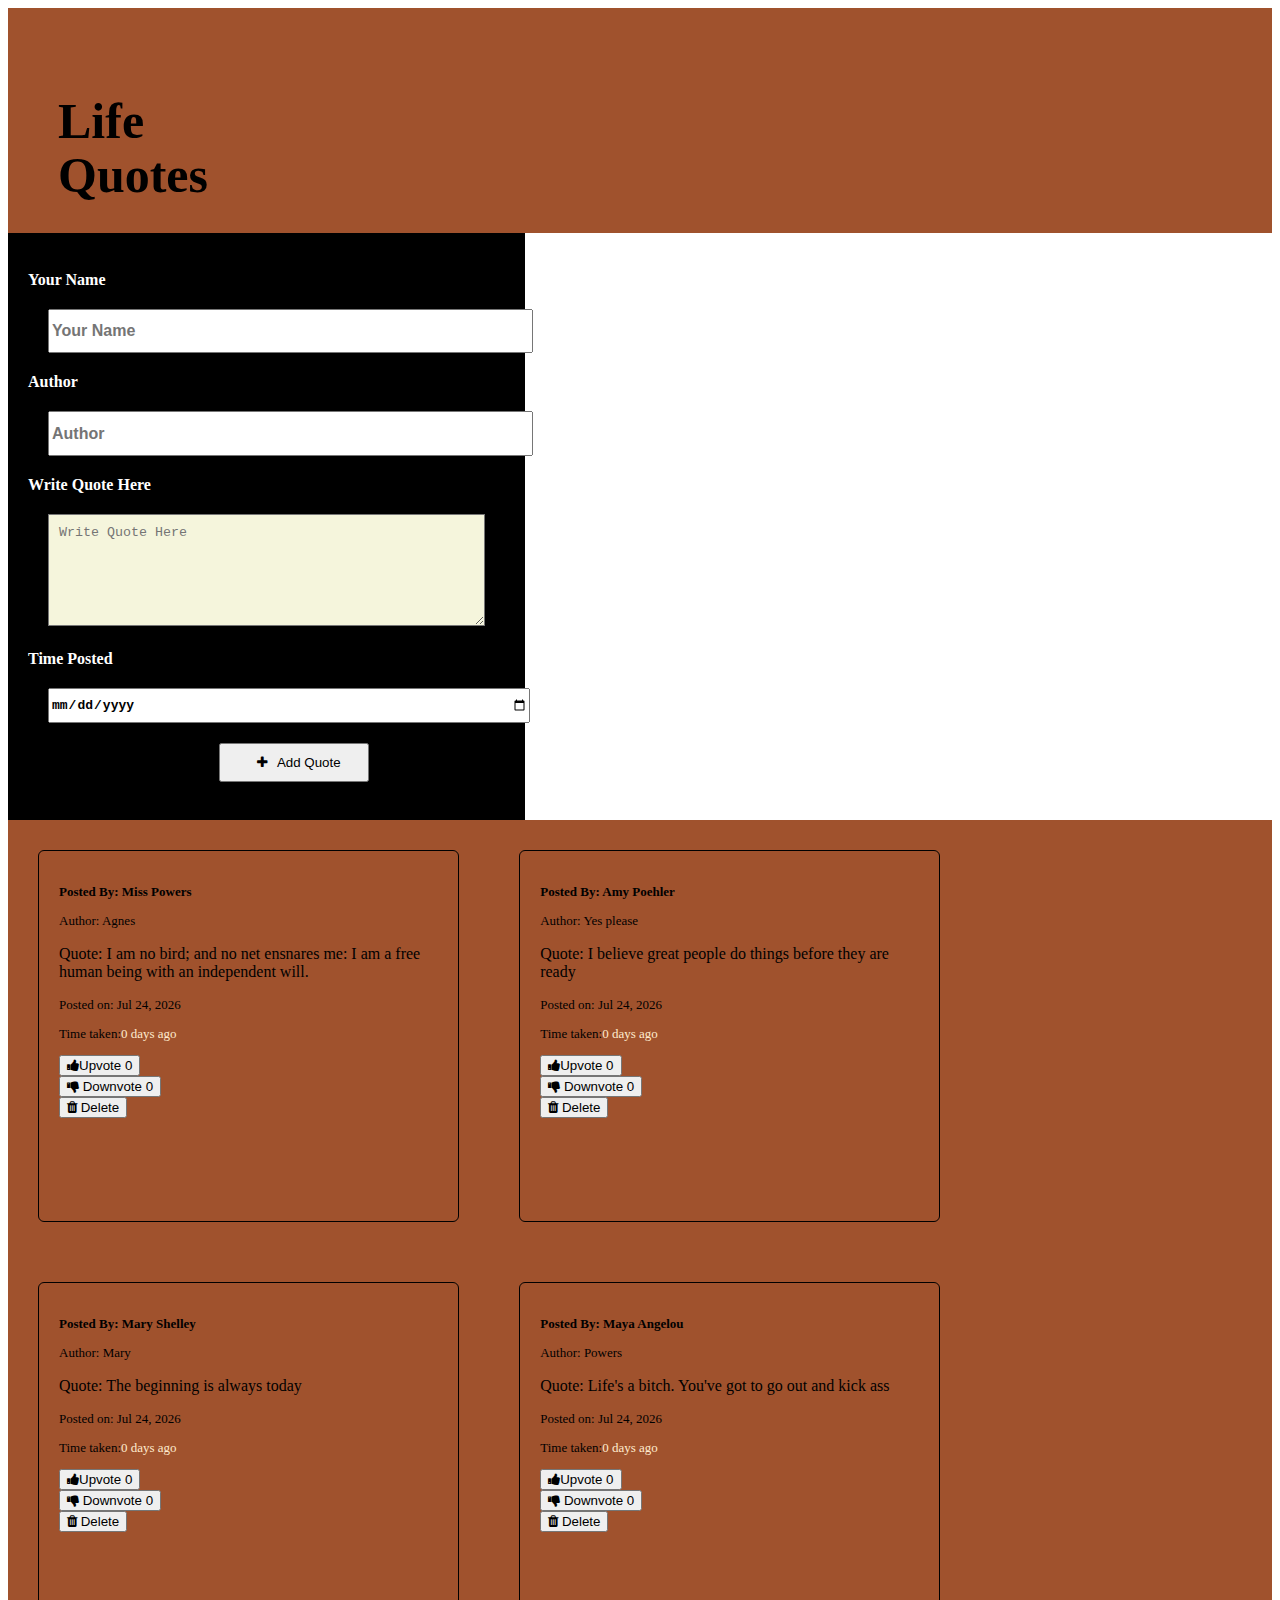
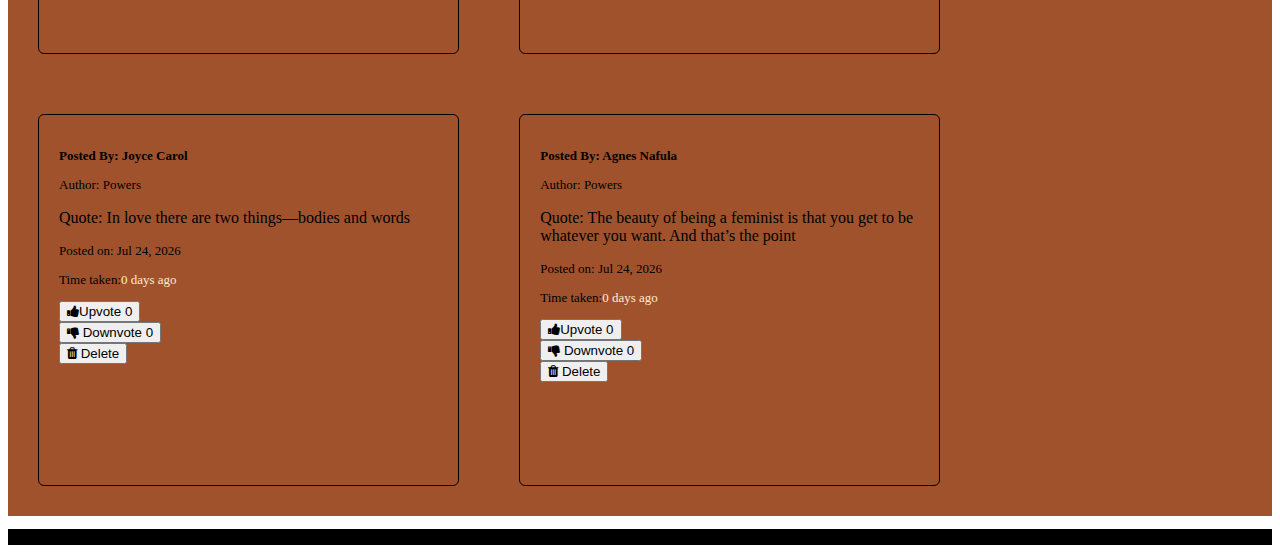
<file: index.html>
<!DOCTYPE html><html lang="en"><head>
  <meta charset="utf-8">
  <title>Quotes</title>
  <base href="https://Ag-nes.github.io/Quotes/">
  <meta name="viewport" content="width=device-width, initial-scale=1">
  <link rel="icon" type="image/x-icon" href="favicon.ico">
  <!--font awesome-->

  <link rel="stylesheet" href="https://cdnjs.cloudflare.com/ajax/libs/font-awesome/4.7.0/css/font-awesome.min.css">
  <!--cdn bootstrap 5-->
  <link href="https://cdn.jsdelivr.net/npm/bootstrap@5.0.2/dist/css/bootstrap.min.css" rel="stylesheet" integrity="sha384-EVSTQN3/azprG1Anm3QDgpJLIm9Nao0Yz1ztcQTwFspd3yD65VohhpuuCOmLASjC" crossorigin="anonymous">
  <script src="https://cdn.jsdelivr.net/npm/bootstrap@5.0.2/dist/js/bootstrap.bundle.min.js" integrity="sha384-MrcW6ZMFYlzcLA8Nl+NtUVF0sA7MsXsP1UyJoMp4YLEuNSfAP+JcXn/tWtIaxVXM" crossorigin="anonymous"></script>
<link rel="stylesheet" href="styles.ef46db3751d8e999.css"></head>
<body>
  <app-root></app-root>
<script src="runtime.af2125fe8f9e9df2.js" type="module"></script><script src="polyfills.5a055ac8471eca77.js" type="module"></script><script src="main.02c5772eed95895d.js" type="module"></script>

</body></html>
</file>
